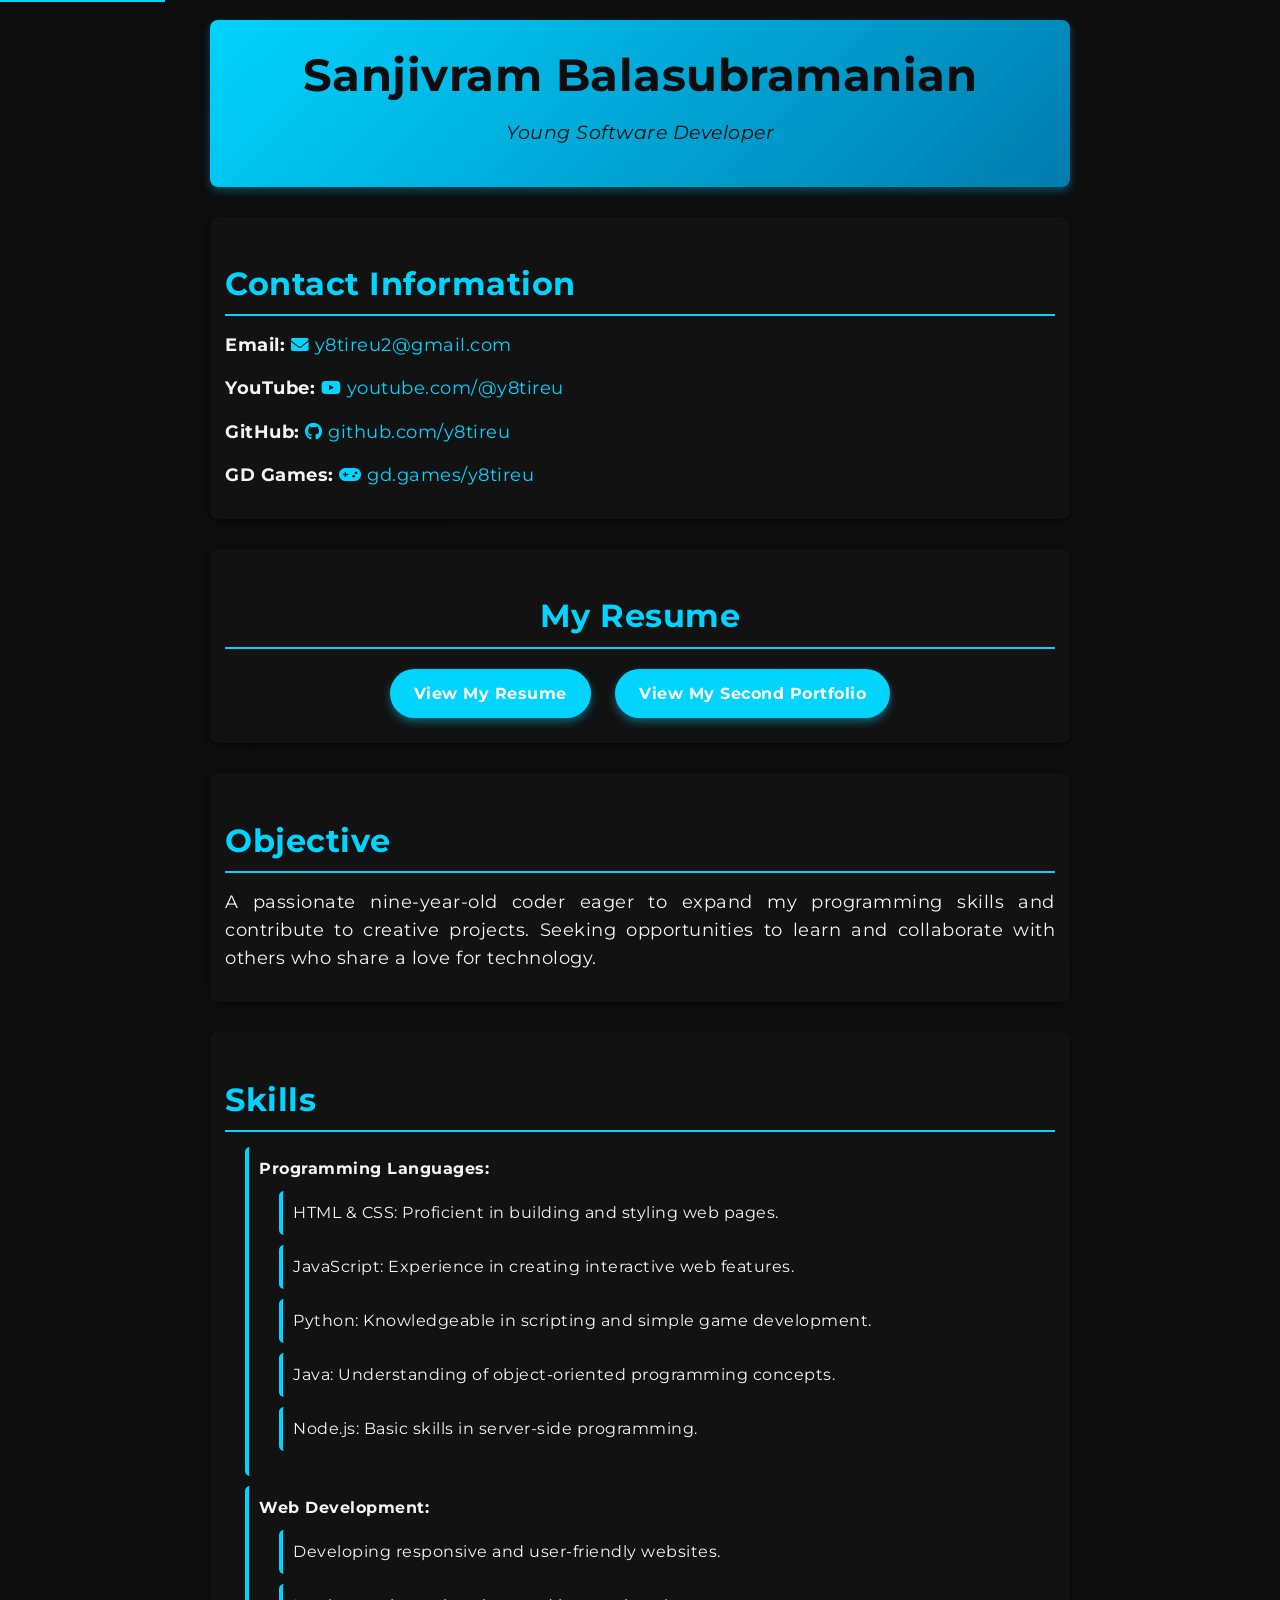
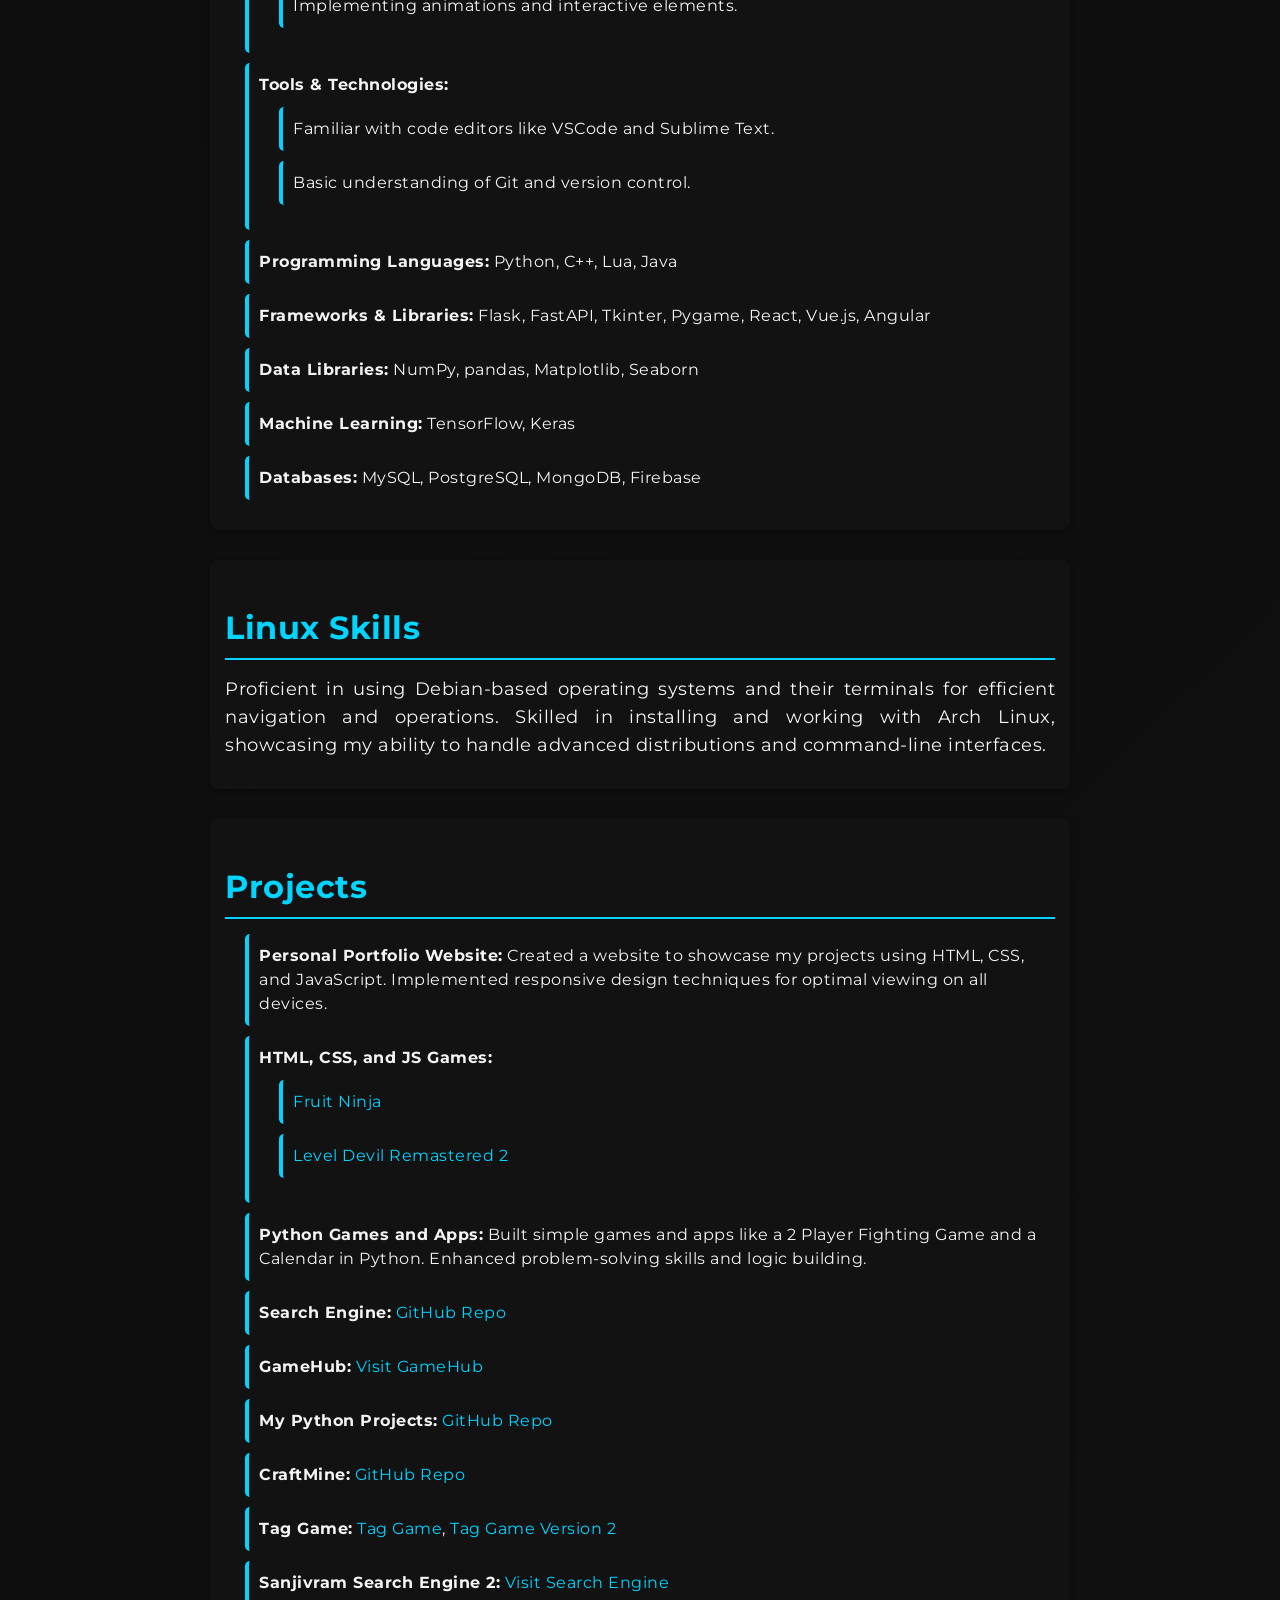
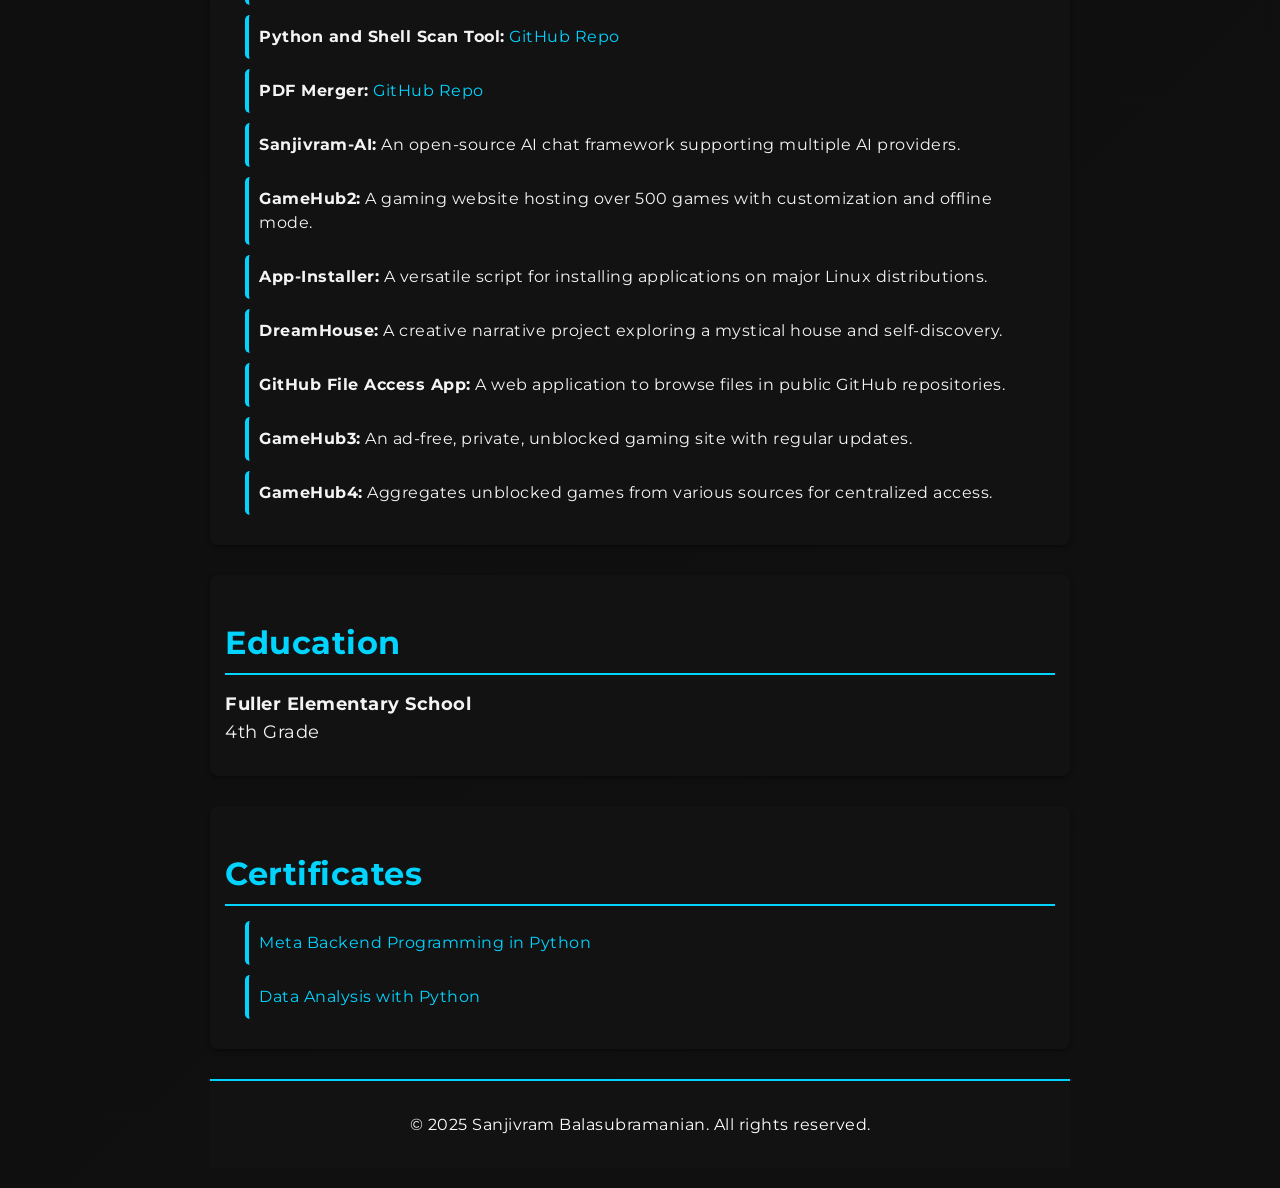
<file: index.html>
<!DOCTYPE html>
<html lang="en">
<head>
  <meta charset="utf-8" />
  <meta name="viewport" content="width=device-width, initial-scale=1.0" />
  <meta name="description" content="Portfolio of Sanjivram Balasubramanian, a passionate young software developer showcasing projects, skills, and Linux expertise." />
  <meta name="author" content="Sanjivram Balasubramanian" />
  <title>Sanjivram Balasubramanian</title>
  <link rel="icon" href="favicon.png" type="image/png" />
  
  <!-- Google Fonts -->
  <link href="https://fonts.googleapis.com/css2?family=Montserrat:wght@400;700&display=swap" rel="stylesheet">
  
  <!-- Font Awesome for icons -->
  <link rel="stylesheet" href="https://cdnjs.cloudflare.com/ajax/libs/font-awesome/6.0.0-beta3/css/all.min.css" />
  
  <!-- Inlined CSS -->
  <style>
    /* CSS Variables for theming */
    :root {
      --bg-color: #0d0d0d;
      --text-color: #f4f4f4;
      --accent-color: #00d4ff;
      --secondary-color: #bbb;
      --card-bg: #121212;
      --hover-bg: #1f1f1f;
      --header-gradient: linear-gradient(135deg, #00d4ff, #007cae);
    }
    
    /* Global Styles */
    *,
    *::before,
    *::after {
      box-sizing: border-box;
    }
    
    html {
      scroll-behavior: smooth;
    }
    
    body {
      font-family: 'Montserrat', sans-serif;
      margin: 0;
      padding: 0;
      background: linear-gradient(135deg, #0d0d0d, #1a1a1a);
      background-size: 400% 400%;
      animation: gradientAnimation 15s ease infinite;
      color: var(--text-color);
      line-height: 1.6;
      letter-spacing: 0.5px;
    }
    
    @keyframes gradientAnimation {
      0% { background-position: 0% 50%; }
      50% { background-position: 100% 50%; }
      100% { background-position: 0% 50%; }
    }
    
    .container {
      max-width: 900px;
      margin: 0 auto;
      padding: 20px;
    }
    
    a {
      color: var(--accent-color);
      text-decoration: none;
    }
    
    a:hover,
    a:focus {
      text-decoration: underline;
    }
    
    /* Skip Link for Accessibility */
    .skip-link {
      position: absolute;
      top: -40px;
      left: 0;
      background: var(--accent-color);
      color: var(--bg-color);
      padding: 8px 16px;
      z-index: 100;
      transition: top 0.3s;
    }
    
    .skip-link:focus {
      top: 0;
    }
    
    /* Header */
    header {
      text-align: center;
      margin-bottom: 30px;
      padding: 20px 0;
      background: var(--header-gradient);
      border-radius: 8px;
      box-shadow: 0 4px 8px rgba(0, 212, 255, 0.3);
    }
    
    header h1 {
      font-size: 2.8rem;
      color: var(--bg-color);
      margin: 0;
    }
    
    header .subtitle {
      font-size: 1.2rem;
      color: var(--bg-color);
      margin-top: 5px;
      font-style: italic;
    }
    
    /* Section Headings */
    h2 {
      font-size: 2rem;
      color: var(--accent-color);
      border-bottom: 2px solid var(--accent-color);
      margin-bottom: 15px;
      padding-bottom: 5px;
    }
    
    /* Sections */
    section {
      margin: 30px 0;
      padding: 15px;
      background: var(--card-bg);
      border-radius: 8px;
      box-shadow: 0 2px 4px rgba(0, 0, 0, 0.4);
      /* Initial state for fade-in animation */
      opacity: 0;
      transform: translateY(20px);
    }
    
    section p {
      font-size: 1.1rem;
      text-align: justify;
      margin: 15px 0;
    }
    
    /* Fade-in Animation */
    .fade-in {
      animation: fadeInUp 0.8s forwards;
    }
    
    @keyframes fadeInUp {
      to {
        opacity: 1;
        transform: translateY(0);
      }
    }
    
    /* Lists for Skills, Projects, etc. */
    ul {
      list-style: none;
      padding-left: 20px;
      margin: 15px 0;
    }
    
    li {
      margin-bottom: 10px;
      line-height: 1.5;
      padding: 10px;
      background: var(--card-bg);
      border-left: 4px solid var(--accent-color);
      border-radius: 5px;
      transition: transform 0.2s, background 0.3s;
    }
    
    li:hover,
    li:focus-within {
      transform: scale(1.02);
      background: var(--hover-bg);
    }
    
    li ul {
      margin-top: 10px;
    }
    
    /* Resume Section: Center aligned */
    .resume {
      text-align: center;
    }
    
    .resume h2 {
      margin-bottom: 10px;
    }
    
    /* Resume Button */
    .resume-button {
      display: inline-block;
      margin: 10px;
      padding: 12px 24px;
      font-size: 1rem;
      font-weight: 700;
      color: #fff;
      background-color: var(--accent-color);
      border: none;
      border-radius: 30px;
      transition: background-color 0.3s, transform 0.2s, box-shadow 0.3s;
      box-shadow: 0 4px 8px rgba(0, 212, 255, 0.4);
    }
    
    .resume-button:hover,
    .resume-button:focus {
      background-color: #007cae;
      transform: scale(1.05);
      box-shadow: 0 6px 12px rgba(0, 212, 255, 0.5);
    }
    
    /* Back-to-Top Button */
    .back-to-top {
      position: fixed;
      bottom: 30px;
      right: 30px;
      background: var(--accent-color);
      color: #fff;
      padding: 10px;
      border-radius: 50%;
      display: none;
      transition: opacity 0.3s;
      z-index: 100;
    }
    
    .back-to-top.show {
      display: block;
      opacity: 0.8;
    }
    
    .back-to-top:hover {
      opacity: 1;
    }
    
    /* GitHub Stats Section */
    .github-stats {
      text-align: center;
    }
    
    .github-stats img {
      max-width: 100%;
      margin: 10px 0;
      border-radius: 10px;
      box-shadow: 0 4px 6px rgba(0, 0, 0, 0.1);
    }
    
    /* Responsive Design */
    @media (max-width: 768px) {
      body {
        padding: 10px;
      }
      
      header h1 {
        font-size: 2.2rem;
      }
      
      h2 {
        font-size: 1.6rem;
      }
      
      li {
        font-size: 0.9rem;
      }
    }
    
    /* Footer */
    footer {
      text-align: center;
      padding: 15px 0;
      background-color: var(--card-bg);
      color: #fff;
      border-top: 2px solid var(--accent-color);
      margin-top: 20px;
    }
  </style>
</head>
<body>
  <!-- Skip Link for Accessibility -->
  <a href="#main-content" class="skip-link">Skip to content</a>
  <div class="container">
    <header role="banner">
      <h1>Sanjivram Balasubramanian</h1>
      <p class="subtitle">Young Software Developer</p>
    </header>
    
    <main id="main-content" role="main">
      <section class="contact">
        <h2>Contact Information</h2>
        <p>
          <strong>Email:</strong>
          <a href="mailto:y8tireu2@gmail.com">
            <i class="fas fa-envelope"></i> y8tireu2@gmail.com
          </a>
        </p>
        <p>
          <strong>YouTube:</strong>
          <a href="https://youtube.com/@y8tireu" target="_blank" rel="noopener noreferrer">
            <i class="fab fa-youtube"></i> youtube.com/@y8tireu
          </a>
        </p>
        <p>
          <strong>GitHub:</strong>
          <a href="https://github.com/y8tireu" target="_blank" rel="noopener noreferrer">
            <i class="fab fa-github"></i> github.com/y8tireu
          </a>
        </p>
        <p>
          <strong>GD Games:</strong>
          <a href="https://gd.games/y8tireu" target="_blank" rel="noopener noreferrer">
            <i class="fas fa-gamepad"></i> gd.games/y8tireu
          </a>
        </p>
      </section>
      
      <section class="resume">
        <h2>My Resume</h2>
        <!-- Existing Resume Button -->
        <a href="Resume.pdf" class="resume-button" target="_blank" rel="noopener noreferrer" aria-label="View My Resume">View My Resume</a>
        <!-- New Second Portfolio Button -->
        <a href="index2.html" class="resume-button" aria-label="View My Second Portfolio">View My Second Portfolio</a>
      </section>
      
      <section class="objective">
        <h2>Objective</h2>
        <p>
          A passionate nine-year-old coder eager to expand my programming skills and contribute to creative projects. Seeking opportunities to learn and collaborate with others who share a love for technology.
        </p>
      </section>
      
      <section class="skills">
        <h2>Skills</h2>
        <ul>
          <li>
            <strong>Programming Languages:</strong>
            <ul>
              <li>HTML &amp; CSS: Proficient in building and styling web pages.</li>
              <li>JavaScript: Experience in creating interactive web features.</li>
              <li>Python: Knowledgeable in scripting and simple game development.</li>
              <li>Java: Understanding of object-oriented programming concepts.</li>
              <li>Node.js: Basic skills in server-side programming.</li>
            </ul>
          </li>
          <li>
            <strong>Web Development:</strong>
            <ul>
              <li>Developing responsive and user-friendly websites.</li>
              <li>Implementing animations and interactive elements.</li>
            </ul>
          </li>
          <li>
            <strong>Tools &amp; Technologies:</strong>
            <ul>
              <li>Familiar with code editors like VSCode and Sublime Text.</li>
              <li>Basic understanding of Git and version control.</li>
            </ul>
          </li>
          <li><strong>Programming Languages:</strong> Python, C++, Lua, Java</li>
          <li><strong>Frameworks &amp; Libraries:</strong> Flask, FastAPI, Tkinter, Pygame, React, Vue.js, Angular</li>
          <li><strong>Data Libraries:</strong> NumPy, pandas, Matplotlib, Seaborn</li>
          <li><strong>Machine Learning:</strong> TensorFlow, Keras</li>
          <li><strong>Databases:</strong> MySQL, PostgreSQL, MongoDB, Firebase</li>
        </ul>
      </section>
      
      <section class="linux-skills">
        <h2>Linux Skills</h2>
        <p>
          Proficient in using Debian-based operating systems and their terminals for efficient navigation and operations. Skilled in installing and working with Arch Linux, showcasing my ability to handle advanced distributions and command-line interfaces.
        </p>
      </section>
      
      <section class="projects">
        <h2>Projects</h2>
        <ul>
          <li>
            <strong>Personal Portfolio Website:</strong> Created a website to showcase my projects using HTML, CSS, and JavaScript. Implemented responsive design techniques for optimal viewing on all devices.
          </li>
          <li>
            <strong>HTML, CSS, and JS Games:</strong>
            <ul>
              <li><a href="https://y8tireu.github.io/Fruit-Ninja" target="_blank" rel="noopener noreferrer">Fruit Ninja</a></li>
              <li><a href="https://y8tireu.github.io/Level-Devil-Remastered-2/" target="_blank" rel="noopener noreferrer">Level Devil Remastered 2</a></li>
            </ul>
          </li>
          <li>
            <strong>Python Games and Apps:</strong> Built simple games and apps like a 2 Player Fighting Game and a Calendar in Python. Enhanced problem-solving skills and logic building.
          </li>
          <li>
            <strong>Search Engine:</strong> <a href="https://github.com/y8tireu/Sanjivram-Search-Engine/" target="_blank" rel="noopener noreferrer">GitHub Repo</a>
          </li>
          <li>
            <strong>GameHub:</strong> <a href="https://sanjivramgamehub.netlify.app/" target="_blank" rel="noopener noreferrer">Visit GameHub</a>
          </li>
          <li>
            <strong>My Python Projects:</strong> <a href="https://github.com/y8tireu/My-Python-Projects-2.0" target="_blank" rel="noopener noreferrer">GitHub Repo</a>
          </li>
          <li>
            <strong>CraftMine:</strong> <a href="https://github.com/y8tireu/CraftMine/" target="_blank" rel="noopener noreferrer">GitHub Repo</a>
          </li>
          <li>
            <strong>Tag Game:</strong>
            <a href="https://y8tireu.github.io/Tag/" target="_blank" rel="noopener noreferrer">Tag Game</a>,
            <a href="https://y8tireu.github.io/Tag2/" target="_blank" rel="noopener noreferrer">Tag Game Version 2</a>
          </li>
          <li>
            <strong>Sanjivram Search Engine 2:</strong> <a href="https://y8tireu.github.io/Sanjivram-Search-Engine2/" target="_blank" rel="noopener noreferrer">Visit Search Engine</a>
          </li>
          <li>
            <strong>Python and Shell Scan Tool:</strong> <a href="https://github.com/y8tireu/Python-And-Shell-Scan-Tool" target="_blank" rel="noopener noreferrer">GitHub Repo</a>
          </li>
          <li>
            <strong>PDF Merger:</strong> <a href="https://github.com/y8tireu/pdf_merger_shell" target="_blank" rel="noopener noreferrer">GitHub Repo</a>
          </li>
          <li>
            <strong>Sanjivram-AI:</strong> An open-source AI chat framework supporting multiple AI providers.
          </li>
          <li>
            <strong>GameHub2:</strong> A gaming website hosting over 500 games with customization and offline mode.
          </li>
          <li>
            <strong>App-Installer:</strong> A versatile script for installing applications on major Linux distributions.
          </li>
          <li>
            <strong>DreamHouse:</strong> A creative narrative project exploring a mystical house and self-discovery.
          </li>
          <li>
            <strong>GitHub File Access App:</strong> A web application to browse files in public GitHub repositories.
          </li>
          <li>
            <strong>GameHub3:</strong> An ad-free, private, unblocked gaming site with regular updates.
          </li>
          <li>
            <strong>GameHub4:</strong> Aggregates unblocked games from various sources for centralized access.
          </li>
        </ul>
      </section>
      
      <section class="education">
        <h2>Education</h2>
        <p><strong>Fuller Elementary School</strong><br>4th Grade</p>
      </section>
      
      <section class="certificates">
        <h2>Certificates</h2>
        <ul>
          <li>
            <a href="https://coursera.org/share/93d44d6cddf9f67407f2216d9254c718" target="_blank" rel="noopener noreferrer">
              Meta Backend Programming in Python
            </a>
          </li>
          <li>
            <a href="https://www.freecodecamp.org/certification/y8tireu/data-analysis-with-python-v7" target="_blank" rel="noopener noreferrer">
              Data Analysis with Python
            </a>
          </li>
        </ul>
      </section>
    </main>
    
    <footer role="contentinfo">
      <p>&copy; 2025 Sanjivram Balasubramanian. All rights reserved.</p>
    </footer>
  </div>
  
  <!-- Back-to-Top Button -->
  <a href="#main-content" class="back-to-top" aria-label="Back to top"><i class="fas fa-chevron-up"></i></a>
  
  <!-- Inlined JavaScript -->
  <script>
    document.addEventListener('DOMContentLoaded', function() {
      // Use Intersection Observer for fade-in animations
      const sections = document.querySelectorAll('section');
      const observerOptions = { threshold: 0.1 };
      
      const observer = new IntersectionObserver((entries, observer) => {
        entries.forEach(entry => {
          if (entry.isIntersecting) {
            entry.target.classList.add('fade-in');
            observer.unobserve(entry.target);
          }
        });
      }, observerOptions);
      
      sections.forEach(section => {
        observer.observe(section);
      });
      
      // Back-to-top button functionality
      const backToTop = document.querySelector('.back-to-top');
      window.addEventListener('scroll', function() {
        if (window.scrollY > 300) {
          backToTop.classList.add('show');
        } else {
          backToTop.classList.remove('show');
        }
      });
      
      // Console game: Guess the Number
      window.startConsoleGame = function() {
        const randomNumber = Math.floor(Math.random() * 100) + 1;
        let attempts = 0;
        console.clear();
        console.log("Welcome to 'Guess the Number'!");
        console.log("I'm thinking of a number between 1 and 100.");
        console.log("Type your guess in the prompt. Type 'exit' to quit.");
      
        while (true) {
          let input = prompt("Enter your guess (or type 'exit' to quit):");
          if (input === null || input.toLowerCase() === 'exit') {
            console.log("Game exited. The number was " + randomNumber + ".");
            break;
          }
          const guess = parseInt(input, 10);
          if (isNaN(guess)) {
            console.log("That's not a valid number. Please try again.");
            continue;
          }
          attempts++;
          if (guess === randomNumber) {
            console.log("Congratulations! You guessed the number in " + attempts + " attempts.");
            break;
          } else if (guess < randomNumber) {
            console.log("Too low! Try again.");
          } else {
            console.log("Too high! Try again.");
          }
        }
      };
      
      console.log("Website loaded successfully.");
      console.log("To play a console game, type startConsoleGame() in the console.");
    });
  </script>
</body>
</html>
</file>
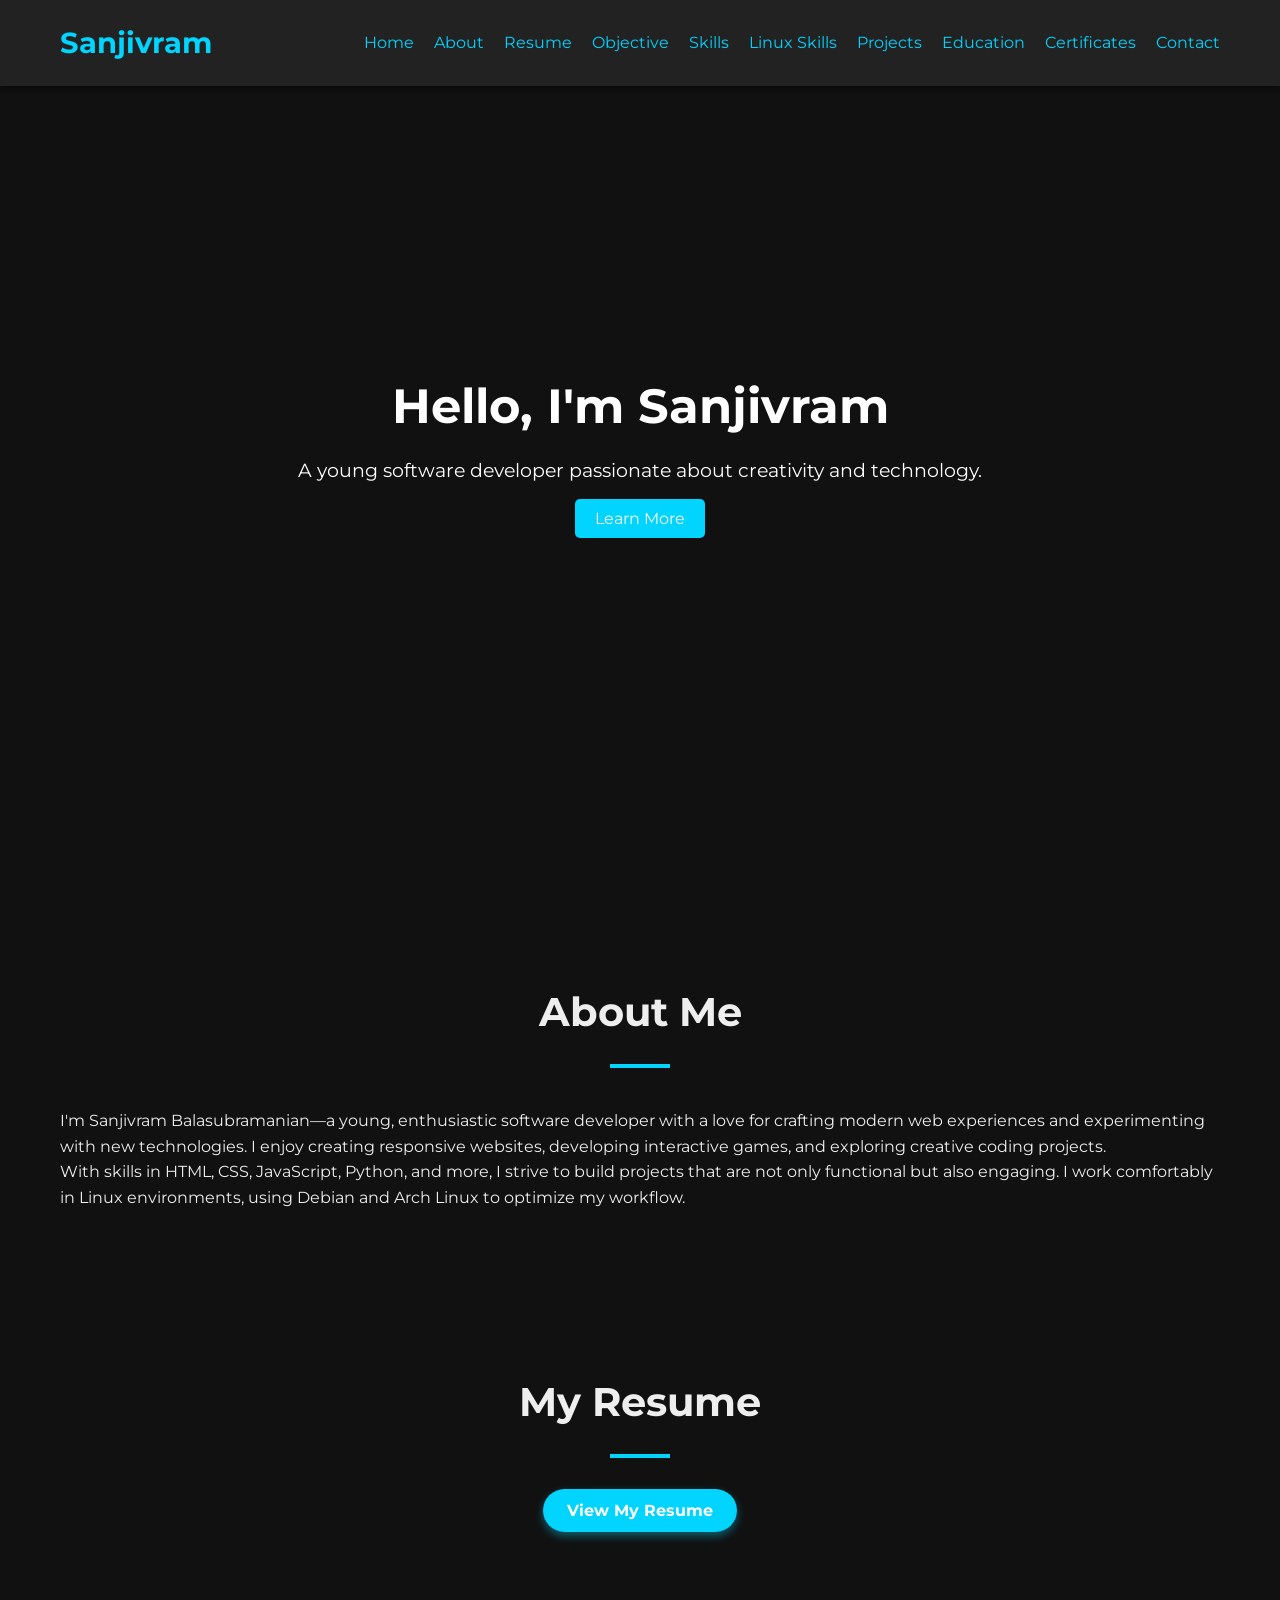
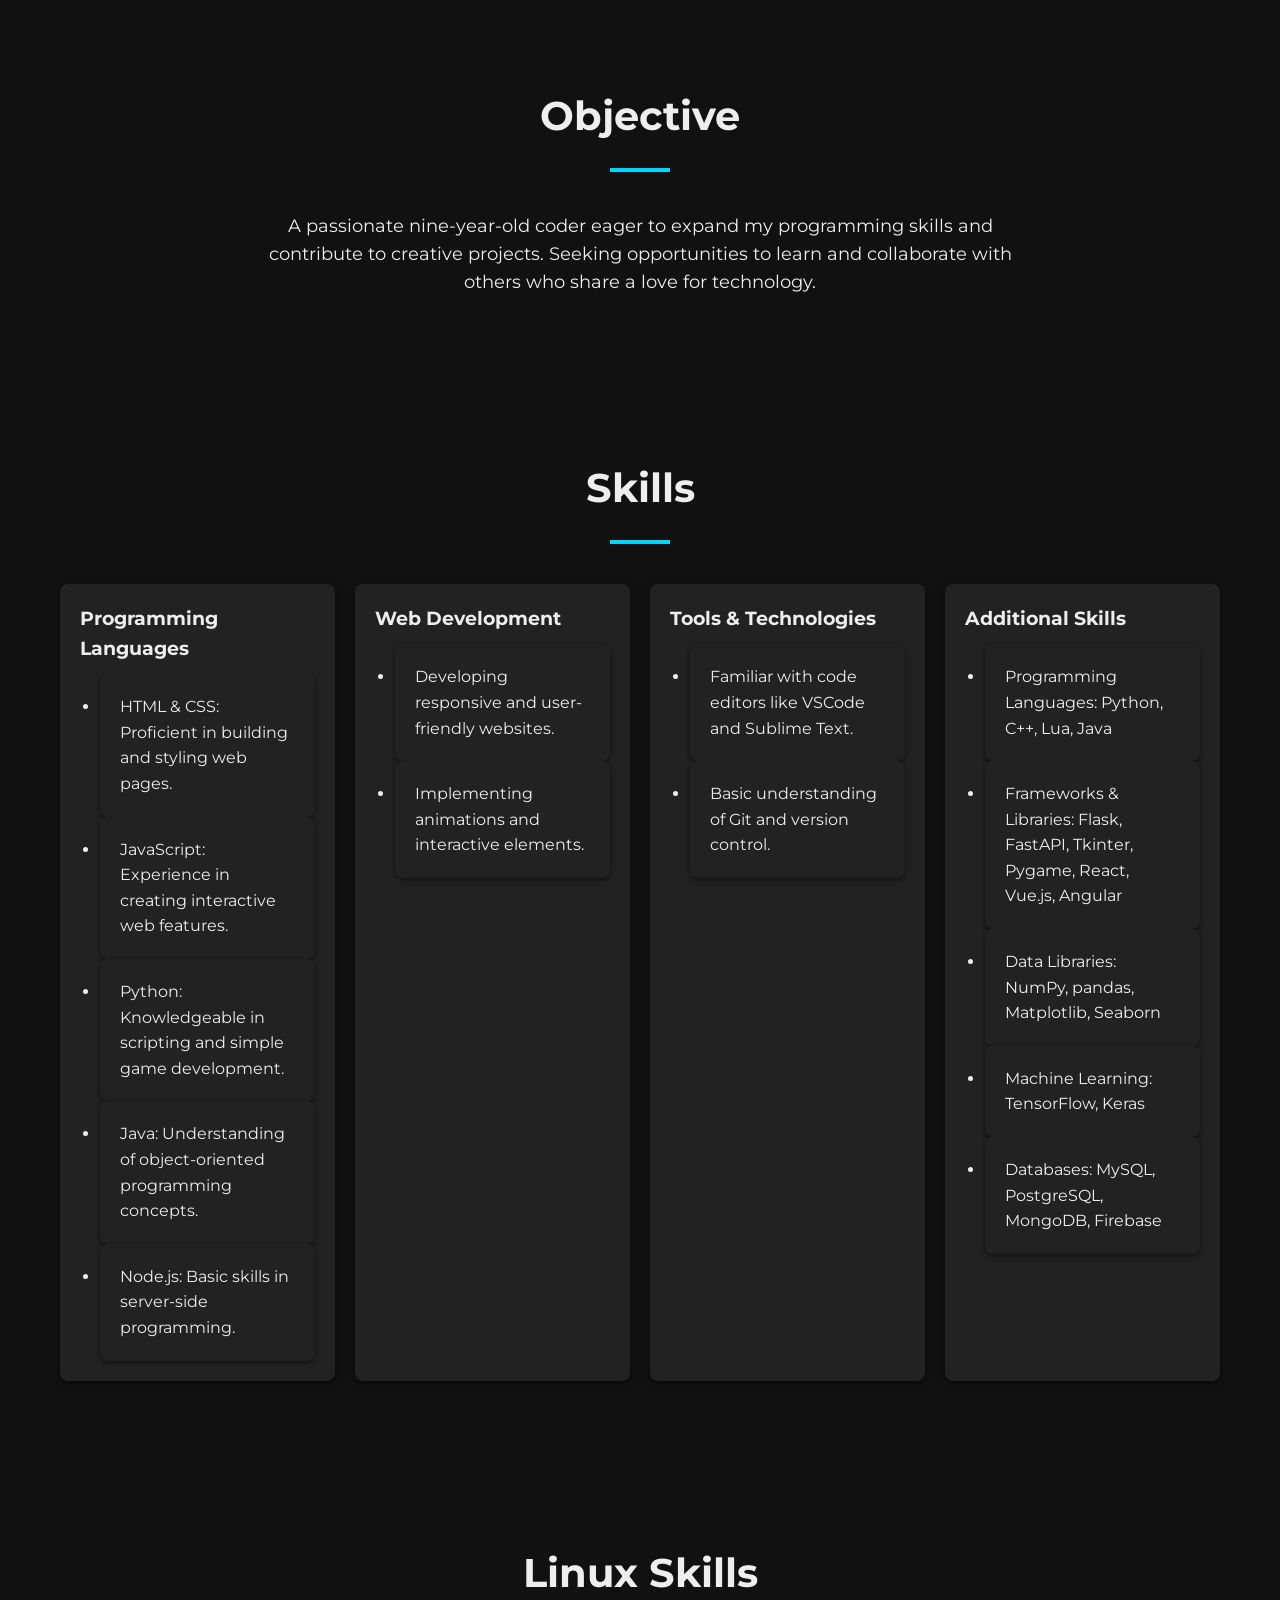
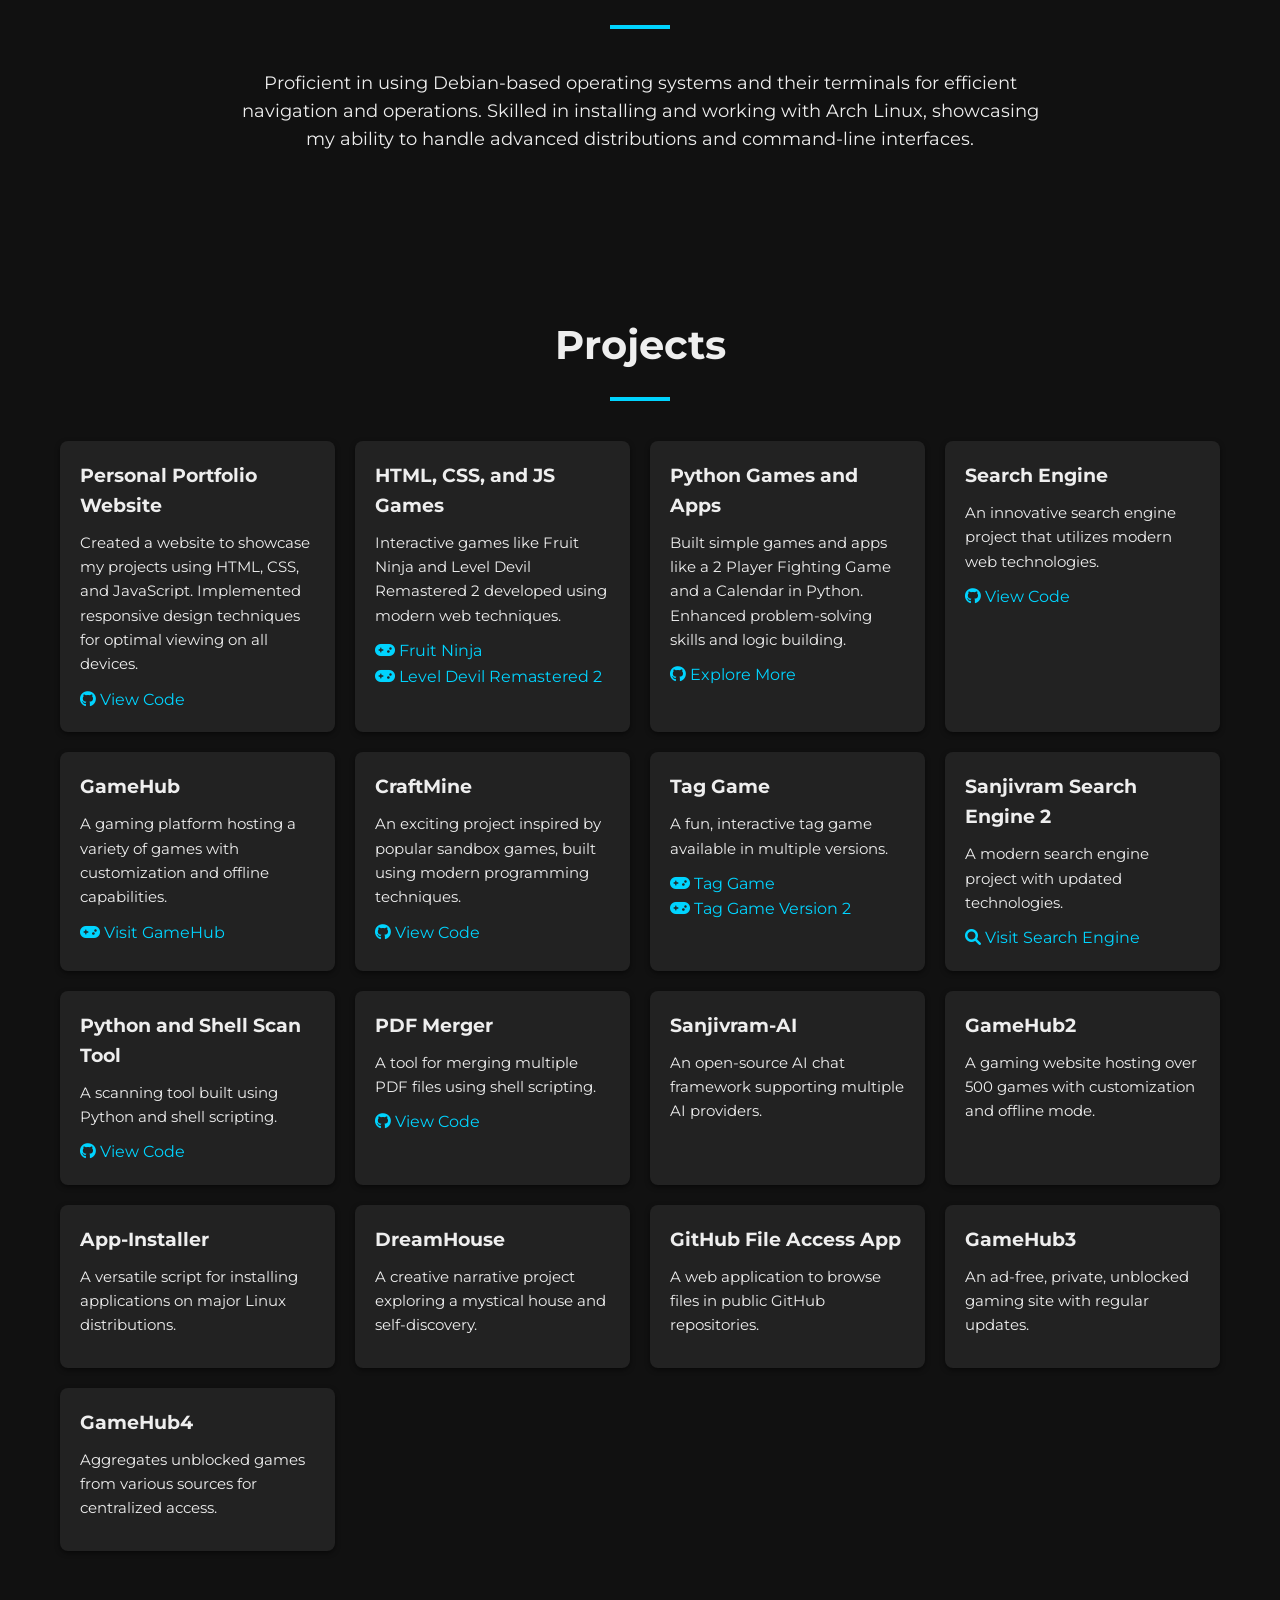
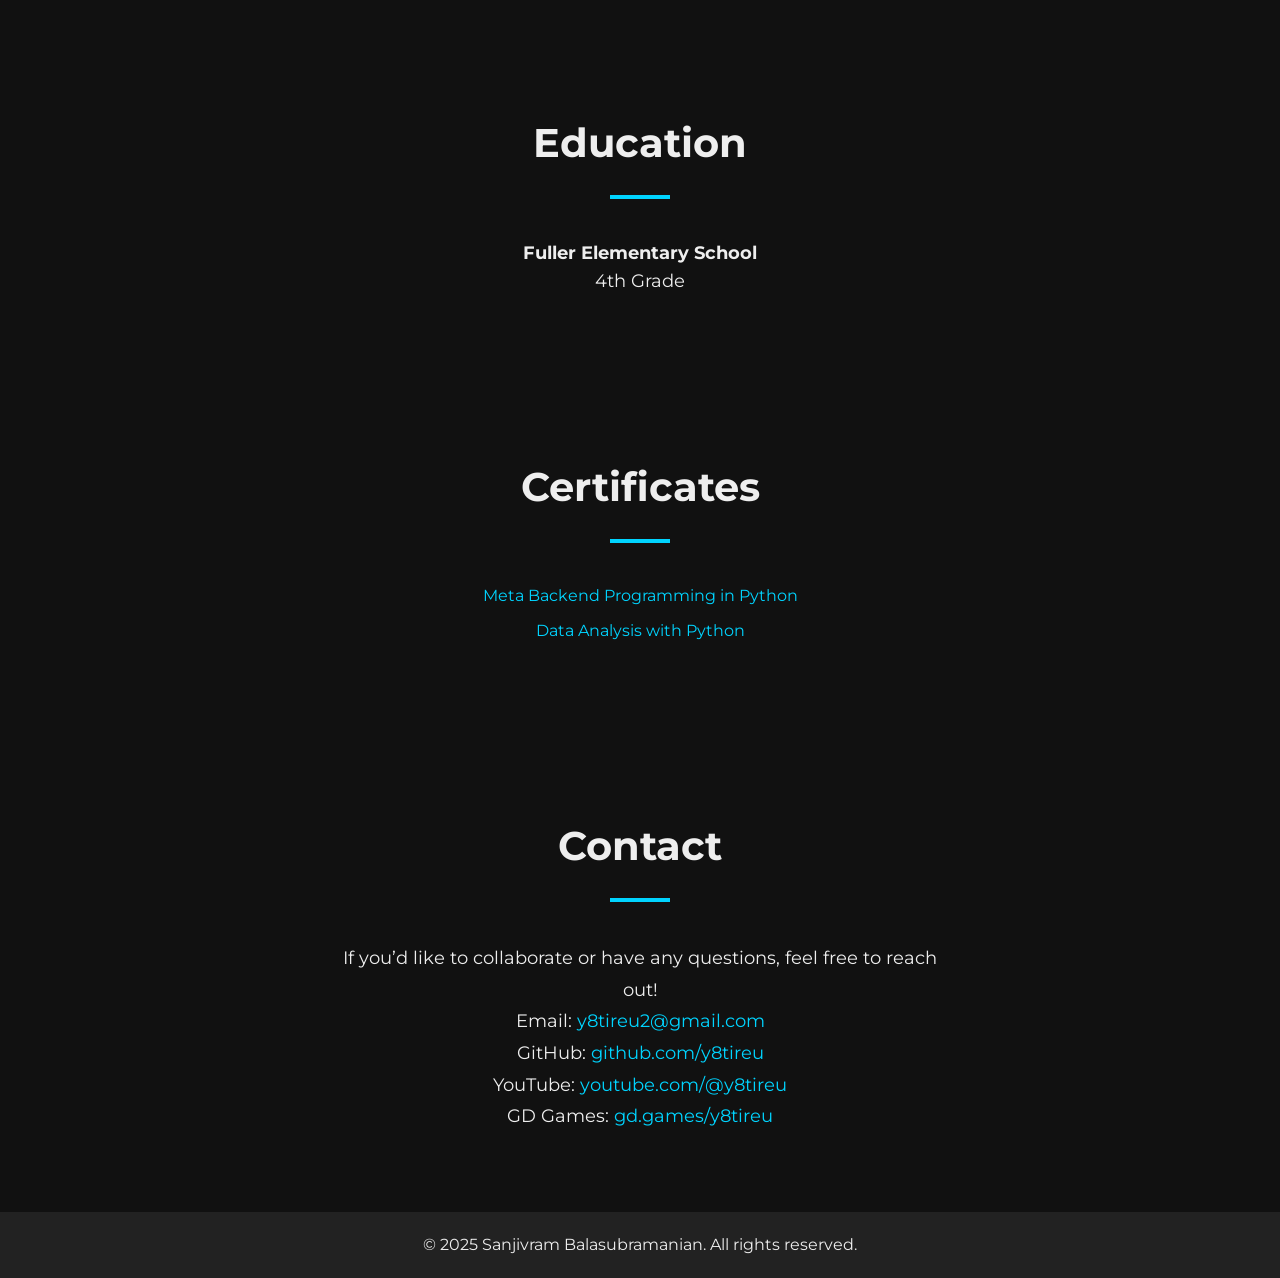
<file: index2.html>
<!DOCTYPE html>
<html lang="en">
<head>
  <meta charset="UTF-8" />
  <meta name="viewport" content="width=device-width, initial-scale=1.0" />
  <meta name="description" content="Portfolio of Sanjivram Balasubramanian—a young software developer showcasing skills, projects, education, certificates and more." />
  <meta name="author" content="Sanjivram Balasubramanian" />
  <title>Sanjivram Portfolio</title>
  <link rel="icon" href="favicon.png" type="image/png" />
  
  <!-- Google Fonts -->
  <link href="https://fonts.googleapis.com/css?family=Montserrat:400,700&display=swap" rel="stylesheet">
  
  <!-- Font Awesome for Icons -->
  <link rel="stylesheet" href="https://cdnjs.cloudflare.com/ajax/libs/font-awesome/6.0.0-beta3/css/all.min.css" />
  
  <!-- Inlined CSS -->
  <style>
    /* Global Styles */
    * {
      margin: 0;
      padding: 0;
      box-sizing: border-box;
    }
    body {
      font-family: 'Montserrat', sans-serif;
      background: #111;
      color: #eee;
      line-height: 1.6;
    }
    a {
      color: #00d4ff;
      text-decoration: none;
    }
    a:hover, a:focus {
      text-decoration: underline;
    }
    .container {
      max-width: 1200px;
      margin: auto;
      padding: 0 20px;
    }
    
    /* Fixed Navigation */
    header {
      background: #222;
      padding: 20px 0;
      position: fixed;
      width: 100%;
      top: 0;
      z-index: 1000;
      box-shadow: 0 2px 5px rgba(0,0,0,0.5);
    }
    header .container {
      display: flex;
      justify-content: space-between;
      align-items: center;
    }
    header .logo h1 {
      font-size: 1.8rem;
      margin: 0;
      color: #00d4ff;
    }
    header nav ul {
      list-style: none;
      display: flex;
    }
    header nav ul li {
      margin-left: 20px;
    }
    header nav ul li:first-child {
      margin-left: 0;
    }
    
    /* Hero Section */
    .hero {
      height: 100vh;
      /* Removed placeholder background image; using a solid background color */
      background: #111;
      display: flex;
      align-items: center;
      justify-content: center;
      text-align: center;
      padding-top: 80px; /* Account for fixed header */
      position: relative;
    }
    
    .hero-content {
      position: relative;
      z-index: 1;
      color: #fff;
    }
    .hero-content h1 {
      font-size: 3rem;
      margin-bottom: 10px;
    }
    .hero-content p {
      font-size: 1.2rem;
      margin-bottom: 20px;
    }
    .hero-content .btn {
      padding: 10px 20px;
      background: #00d4ff;
      color: #fff;
      border-radius: 5px;
      transition: background 0.3s;
    }
    .hero-content .btn:hover {
      background: #007cae;
    }
    
    /* Section Titles */
    .section-title {
      text-align: center;
      margin-bottom: 40px;
    }
    .section-title h2 {
      font-size: 2.5rem;
      display: inline-block;
      padding-bottom: 10px;
    }
    .section-title::after {
      content: '';
      display: block;
      width: 60px;
      height: 4px;
      background: #00d4ff;
      margin: 10px auto 0;
    }
    
    /* Sections Padding */
    section {
      padding: 80px 0;
    }
    
    /* About Section */
    .about-content {
      display: flex;
      flex-wrap: wrap;
      gap: 20px;
      align-items: center;
    }
    .about-text {
      flex: 1;
      min-width: 300px;
    }
    /* The about image has been removed */
    
    /* Resume Section */
    .resume-section {
      text-align: center;
    }
    .resume-section .btn {
      padding: 12px 24px;
      font-size: 1rem;
      font-weight: 700;
      background: #00d4ff;
      color: #fff;
      border: none;
      border-radius: 30px;
      transition: background 0.3s, transform 0.2s, box-shadow 0.3s;
      box-shadow: 0 4px 8px rgba(0,212,255,0.4);
    }
    .resume-section .btn:hover {
      background: #007cae;
      transform: scale(1.05);
      box-shadow: 0 6px 12px rgba(0,212,255,0.5);
    }
    
    /* Objective Section */
    .objective p {
      text-align: center;
      font-size: 1.1rem;
      max-width: 800px;
      margin: auto;
    }
    
    /* Skills Section */
    .skills-list {
      list-style: none;
      padding: 0;
      display: grid;
      grid-template-columns: repeat(auto-fit, minmax(250px, 1fr));
      gap: 20px;
    }
    .skills-list li {
      background: #222;
      padding: 20px;
      border-radius: 8px;
      box-shadow: 0 2px 5px rgba(0,0,0,0.5);
      transition: transform 0.3s;
    }
    .skills-list li:hover {
      transform: translateY(-5px);
    }
    .skills-list li h3 {
      margin-bottom: 10px;
    }
    .skills-list li ul {
      list-style: disc;
      margin-left: 20px;
    }
    
    /* Linux Skills Section */
    .linux-skills p {
      text-align: center;
      max-width: 800px;
      margin: auto;
      font-size: 1.1rem;
    }
    
    /* Projects Section */
    .projects-list {
      list-style: none;
      padding: 0;
      display: grid;
      grid-template-columns: repeat(auto-fit, minmax(250px, 1fr));
      gap: 20px;
    }
    .projects-list li {
      background: #222;
      padding: 20px;
      border-radius: 8px;
      box-shadow: 0 2px 5px rgba(0,0,0,0.5);
      transition: transform 0.3s;
    }
    .projects-list li:hover {
      transform: translateY(-5px);
    }
    .projects-list li h3 {
      margin-bottom: 10px;
    }
    .projects-list li p {
      font-size: 0.95rem;
      margin-bottom: 10px;
    }
    
    /* Education Section */
    .education p {
      text-align: center;
      font-size: 1.1rem;
    }
    
    /* Certificates Section */
    .certificates-list {
      list-style: none;
      padding: 0;
      max-width: 600px;
      margin: auto;
    }
    .certificates-list li {
      margin: 10px 0;
      text-align: center;
    }
    
    /* Contact Section */
    .contact-content {
      text-align: center;
      max-width: 600px;
      margin: auto;
      line-height: 1.8;
      font-size: 1.1rem;
    }
    
    /* Footer */
    footer {
      background: #222;
      text-align: center;
      padding: 20px 0;
    }
    
    /* Back-to-Top Button */
    .back-to-top {
      position: fixed;
      bottom: 30px;
      right: 30px;
      background: #00d4ff;
      color: #fff;
      padding: 10px;
      border-radius: 50%;
      display: none;
      z-index: 1000;
      transition: opacity 0.3s;
    }
    .back-to-top:hover {
      opacity: 0.8;
    }
    
    /* Responsive Design */
    @media (max-width: 768px) {
      .hero-content h1 {
        font-size: 2.5rem;
      }
      .hero-content p {
        font-size: 1rem;
      }
      header .container {
        flex-direction: column;
      }
      header nav ul {
        flex-direction: column;
        margin-top: 10px;
      }
      header nav ul li {
        margin: 10px 0;
      }
      .about-content {
        flex-direction: column;
      }
    }
  </style>
</head>
<body>
  <!-- Navigation -->
  <header>
    <div class="container">
      <div class="logo">
        <h1>Sanjivram</h1>
      </div>
      <nav>
        <ul>
          <li><a href="#hero">Home</a></li>
          <li><a href="#about">About</a></li>
          <li><a href="#resume">Resume</a></li>
          <li><a href="#objective">Objective</a></li>
          <li><a href="#skills">Skills</a></li>
          <li><a href="#linux">Linux Skills</a></li>
          <li><a href="#projects">Projects</a></li>
          <li><a href="#education">Education</a></li>
          <li><a href="#certificates">Certificates</a></li>
          <li><a href="#contact">Contact</a></li>
        </ul>
      </nav>
    </div>
  </header>
  
  <!-- Hero Section -->
  <section id="hero" class="hero">
    <div class="hero-content container">
      <h1>Hello, I'm Sanjivram</h1>
      <p>A young software developer passionate about creativity and technology.</p>
      <a href="#about" class="btn">Learn More</a>
    </div>
  </section>
  
  <!-- About Section -->
  <section id="about">
    <div class="container">
      <div class="section-title">
        <h2>About Me</h2>
      </div>
      <div class="about-content">
        <div class="about-text">
          <p>I'm Sanjivram Balasubramanian—a young, enthusiastic software developer with a love for crafting modern web experiences and experimenting with new technologies. I enjoy creating responsive websites, developing interactive games, and exploring creative coding projects.</p>
          <p>With skills in HTML, CSS, JavaScript, Python, and more, I strive to build projects that are not only functional but also engaging. I work comfortably in Linux environments, using Debian and Arch Linux to optimize my workflow.</p>
        </div>
        <!-- Placeholder about image has been removed -->
      </div>
    </div>
  </section>
  
  <!-- Resume Section -->
  <section id="resume">
    <div class="container resume-section">
      <div class="section-title">
        <h2>My Resume</h2>
      </div>
      <a href="Resume.pdf" class="btn" target="_blank" rel="noopener noreferrer" aria-label="View My Resume">View My Resume</a>
    </div>
  </section>
  
  <!-- Objective Section -->
  <section id="objective">
    <div class="container objective">
      <div class="section-title">
        <h2>Objective</h2>
      </div>
      <p>A passionate nine-year-old coder eager to expand my programming skills and contribute to creative projects. Seeking opportunities to learn and collaborate with others who share a love for technology.</p>
    </div>
  </section>
  
  <!-- Skills Section -->
  <section id="skills">
    <div class="container">
      <div class="section-title">
        <h2>Skills</h2>
      </div>
      <ul class="skills-list">
        <li>
          <h3>Programming Languages</h3>
          <ul>
            <li>HTML &amp; CSS: Proficient in building and styling web pages.</li>
            <li>JavaScript: Experience in creating interactive web features.</li>
            <li>Python: Knowledgeable in scripting and simple game development.</li>
            <li>Java: Understanding of object-oriented programming concepts.</li>
            <li>Node.js: Basic skills in server-side programming.</li>
          </ul>
        </li>
        <li>
          <h3>Web Development</h3>
          <ul>
            <li>Developing responsive and user-friendly websites.</li>
            <li>Implementing animations and interactive elements.</li>
          </ul>
        </li>
        <li>
          <h3>Tools &amp; Technologies</h3>
          <ul>
            <li>Familiar with code editors like VSCode and Sublime Text.</li>
            <li>Basic understanding of Git and version control.</li>
          </ul>
        </li>
        <li>
          <h3>Additional Skills</h3>
          <ul>
            <li>Programming Languages: Python, C++, Lua, Java</li>
            <li>Frameworks &amp; Libraries: Flask, FastAPI, Tkinter, Pygame, React, Vue.js, Angular</li>
            <li>Data Libraries: NumPy, pandas, Matplotlib, Seaborn</li>
            <li>Machine Learning: TensorFlow, Keras</li>
            <li>Databases: MySQL, PostgreSQL, MongoDB, Firebase</li>
          </ul>
        </li>
      </ul>
    </div>
  </section>
  
  <!-- Linux Skills Section -->
  <section id="linux">
    <div class="container">
      <div class="section-title">
        <h2>Linux Skills</h2>
      </div>
      <div class="linux-skills">
        <p>Proficient in using Debian-based operating systems and their terminals for efficient navigation and operations. Skilled in installing and working with Arch Linux, showcasing my ability to handle advanced distributions and command-line interfaces.</p>
      </div>
    </div>
  </section>
  
  <!-- Projects Section -->
  <section id="projects">
    <div class="container">
      <div class="section-title">
        <h2>Projects</h2>
      </div>
      <ul class="projects-list">
        <li>
          <h3>Personal Portfolio Website</h3>
          <p>Created a website to showcase my projects using HTML, CSS, and JavaScript. Implemented responsive design techniques for optimal viewing on all devices.</p>
          <a href="https://github.com/y8tireu" target="_blank" rel="noopener noreferrer"><i class="fab fa-github"></i> View Code</a>
        </li>
        <li>
          <h3>HTML, CSS, and JS Games</h3>
          <p>Interactive games like Fruit Ninja and Level Devil Remastered 2 developed using modern web techniques.</p>
          <a href="https://y8tireu.github.io/Fruit-Ninja" target="_blank" rel="noopener noreferrer"><i class="fas fa-gamepad"></i> Fruit Ninja</a><br>
          <a href="https://y8tireu.github.io/Level-Devil-Remastered-2/" target="_blank" rel="noopener noreferrer"><i class="fas fa-gamepad"></i> Level Devil Remastered 2</a>
        </li>
        <li>
          <h3>Python Games and Apps</h3>
          <p>Built simple games and apps like a 2 Player Fighting Game and a Calendar in Python. Enhanced problem-solving skills and logic building.</p>
          <a href="https://github.com/y8tireu/My-Python-Projects-2.0" target="_blank" rel="noopener noreferrer"><i class="fab fa-github"></i> Explore More</a>
        </li>
        <li>
          <h3>Search Engine</h3>
          <p>An innovative search engine project that utilizes modern web technologies.</p>
          <a href="https://github.com/y8tireu/Sanjivram-Search-Engine" target="_blank" rel="noopener noreferrer"><i class="fab fa-github"></i> View Code</a>
        </li>
        <li>
          <h3>GameHub</h3>
          <p>A gaming platform hosting a variety of games with customization and offline capabilities.</p>
          <a href="https://sanjivramgamehub.netlify.app/" target="_blank" rel="noopener noreferrer"><i class="fas fa-gamepad"></i> Visit GameHub</a>
        </li>
        <li>
          <h3>CraftMine</h3>
          <p>An exciting project inspired by popular sandbox games, built using modern programming techniques.</p>
          <a href="https://github.com/y8tireu/CraftMine" target="_blank" rel="noopener noreferrer"><i class="fab fa-github"></i> View Code</a>
        </li>
        <li>
          <h3>Tag Game</h3>
          <p>A fun, interactive tag game available in multiple versions.</p>
          <a href="https://y8tireu.github.io/Tag" target="_blank" rel="noopener noreferrer"><i class="fas fa-gamepad"></i> Tag Game</a><br>
          <a href="https://y8tireu.github.io/Tag2/" target="_blank" rel="noopener noreferrer"><i class="fas fa-gamepad"></i> Tag Game Version 2</a>
        </li>
        <li>
          <h3>Sanjivram Search Engine 2</h3>
          <p>A modern search engine project with updated technologies.</p>
          <a href="https://y8tireu.github.io/Sanjivram-Search-Engine2/" target="_blank" rel="noopener noreferrer"><i class="fas fa-search"></i> Visit Search Engine</a>
        </li>
        <li>
          <h3>Python and Shell Scan Tool</h3>
          <p>A scanning tool built using Python and shell scripting.</p>
          <a href="https://github.com/y8tireu/Python-And-Shell-Scan-Tool" target="_blank" rel="noopener noreferrer"><i class="fab fa-github"></i> View Code</a>
        </li>
        <li>
          <h3>PDF Merger</h3>
          <p>A tool for merging multiple PDF files using shell scripting.</p>
          <a href="https://github.com/y8tireu/pdf_merger_shell" target="_blank" rel="noopener noreferrer"><i class="fab fa-github"></i> View Code</a>
        </li>
        <li>
          <h3>Sanjivram-AI</h3>
          <p>An open-source AI chat framework supporting multiple AI providers.</p>
        </li>
        <li>
          <h3>GameHub2</h3>
          <p>A gaming website hosting over 500 games with customization and offline mode.</p>
        </li>
        <li>
          <h3>App-Installer</h3>
          <p>A versatile script for installing applications on major Linux distributions.</p>
        </li>
        <li>
          <h3>DreamHouse</h3>
          <p>A creative narrative project exploring a mystical house and self-discovery.</p>
        </li>
        <li>
          <h3>GitHub File Access App</h3>
          <p>A web application to browse files in public GitHub repositories.</p>
        </li>
        <li>
          <h3>GameHub3</h3>
          <p>An ad-free, private, unblocked gaming site with regular updates.</p>
        </li>
        <li>
          <h3>GameHub4</h3>
          <p>Aggregates unblocked games from various sources for centralized access.</p>
        </li>
      </ul>
    </div>
  </section>
  
  <!-- Education Section -->
  <section id="education">
    <div class="container">
      <div class="section-title">
        <h2>Education</h2>
      </div>
      <div class="education">
        <p><strong>Fuller Elementary School</strong><br>4th Grade</p>
      </div>
    </div>
  </section>
  
  <!-- Certificates Section -->
  <section id="certificates">
    <div class="container">
      <div class="section-title">
        <h2>Certificates</h2>
      </div>
      <ul class="certificates-list">
        <li>
          <a href="https://coursera.org/share/93d44d6cddf9f67407f2216d9254c718" target="_blank" rel="noopener noreferrer">
            Meta Backend Programming in Python
          </a>
        </li>
        <li>
          <a href="https://www.freecodecamp.org/certification/y8tireu/data-analysis-with-python-v7" target="_blank" rel="noopener noreferrer">
            Data Analysis with Python
          </a>
        </li>
      </ul>
    </div>
  </section>
  
  <!-- Contact Section -->
  <section id="contact">
    <div class="container">
      <div class="section-title">
        <h2>Contact</h2>
      </div>
      <div class="contact-content">
        <p>If you’d like to collaborate or have any questions, feel free to reach out!</p>
        <p>Email: <a href="mailto:y8tireu2@gmail.com">y8tireu2@gmail.com</a></p>
        <p>GitHub: <a href="https://github.com/y8tireu" target="_blank" rel="noopener noreferrer">github.com/y8tireu</a></p>
        <p>YouTube: <a href="https://youtube.com/@y8tireu" target="_blank" rel="noopener noreferrer">youtube.com/@y8tireu</a></p>
        <p>GD Games: <a href="https://gd.games/y8tireu" target="_blank" rel="noopener noreferrer">gd.games/y8tireu</a></p>
      </div>
    </div>
  </section>
  
  <!-- Footer -->
  <footer>
    <div class="container">
      <p>&copy; 2025 Sanjivram Balasubramanian. All rights reserved.</p>
    </div>
  </footer>
  
  <!-- Back-to-Top Button -->
  <a href="#hero" class="back-to-top" aria-label="Back to Top"><i class="fas fa-chevron-up"></i></a>
  
  <!-- Inlined JavaScript -->
  <script>
    // Show or hide the back-to-top button based on scroll
    window.addEventListener('scroll', function() {
      const btn = document.querySelector('.back-to-top');
      if (window.pageYOffset > 300) {
        btn.style.display = 'block';
      } else {
        btn.style.display = 'none';
      }
    });
    
    // Smooth scroll for internal links
    document.querySelectorAll('a[href^="#"]').forEach(anchor => {
      anchor.addEventListener('click', function(e) {
        e.preventDefault();
        const target = document.querySelector(this.getAttribute('href'));
        if (target) {
          window.scrollTo({
            top: target.offsetTop - 60, // adjust for fixed header
            behavior: 'smooth'
          });
        }
      });
    });
  </script>
</body>
</html>
</file>
